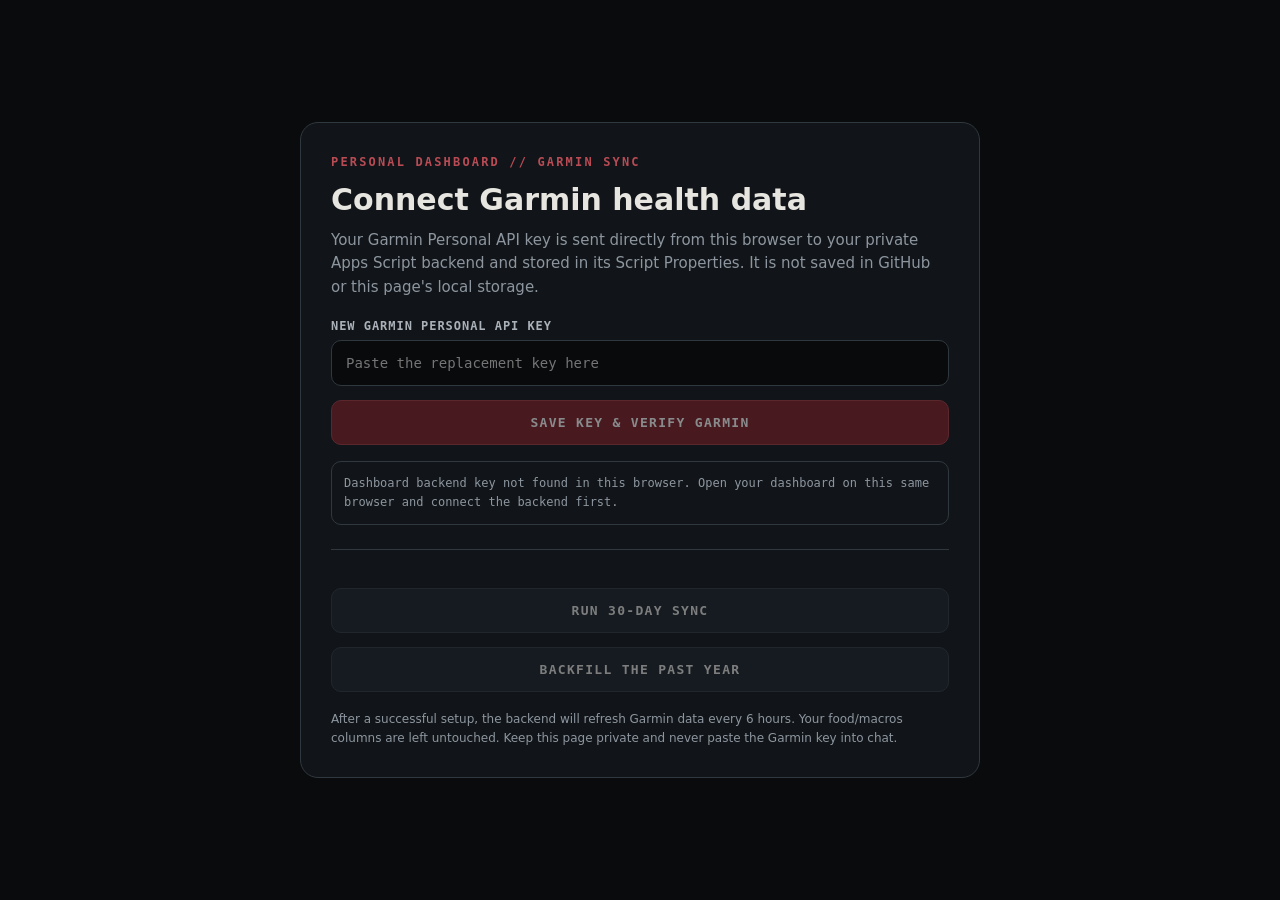
<file: garmin-setup.html>
<!doctype html>
<html lang="en">
<head>
<meta charset="utf-8">
<meta name="viewport" content="width=device-width,initial-scale=1">
<meta name="referrer" content="no-referrer">
<meta http-equiv="Cache-Control" content="no-store">
<title>Garmin Sync Setup · Personal Dashboard</title>
<style>
:root{color-scheme:dark;--bg:#090b0d;--panel:#111519;--line:#30383f;--text:#e7e5df;--muted:#8d969f;--red:#81232a;--green:#4da77a}
*{box-sizing:border-box}body{margin:0;min-height:100vh;background:var(--bg);color:var(--text);font:15px/1.55 Inter,system-ui,sans-serif;display:grid;place-items:center;padding:24px}
main{width:min(680px,100%);background:var(--panel);border:1px solid var(--line);border-radius:18px;padding:30px}
.kicker{font:700 12px/1.5 ui-monospace,monospace;letter-spacing:.18em;color:#b84b54}
h1{font-size:30px;line-height:1.15;margin:12px 0}
p{color:var(--muted);margin:8px 0 20px}
label{display:block;font:700 12px ui-monospace,monospace;letter-spacing:.08em;color:#aab1b8;margin:18px 0 7px}
input{width:100%;border:1px solid var(--line);border-radius:10px;background:#080a0c;color:var(--text);padding:14px;font:14px ui-monospace,monospace}
button{width:100%;border:1px solid #a23a42;background:#7f2028;color:#fff;border-radius:10px;padding:14px 16px;font:800 13px ui-monospace,monospace;letter-spacing:.1em;margin-top:14px;cursor:pointer}
button.secondary{background:#1a2228;border-color:var(--line);color:var(--text)}
button:disabled{opacity:.5;cursor:wait}
.status{margin-top:16px;padding:12px;border:1px solid var(--line);border-radius:10px;color:var(--muted);font:12px/1.6 ui-monospace,monospace;overflow-wrap:anywhere;white-space:pre-wrap}
.note{font-size:12px;color:var(--muted);margin-top:18px}
a{color:#d1a0a3}
hr{border:0;border-top:1px solid var(--line);margin:24px 0}
@media(max-width:520px){main{padding:22px}h1{font-size:25px}}
</style>
</head>
<body>
<main>
  <div class="kicker">PERSONAL DASHBOARD // GARMIN SYNC</div>
  <h1>Connect Garmin health data</h1>
  <p>Your Garmin Personal API key is sent directly from this browser to your private Apps Script backend and stored in its Script Properties. It is not saved in GitHub or this page's local storage.</p>

  <label for="garminKey">NEW GARMIN PERSONAL API KEY</label>
  <input id="garminKey" type="password" autocomplete="off" spellcheck="false" placeholder="Paste the replacement key here">
  <button id="saveKey">SAVE KEY & VERIFY GARMIN</button>
  <div class="status" id="status">Checking this browser's dashboard connection…</div>

  <hr>
  <button id="syncNow" class="secondary" disabled>RUN 30-DAY SYNC</button>
  <button id="backfillYear" class="secondary" disabled>BACKFILL THE PAST YEAR</button>
  <div class="note">After a successful setup, the backend will refresh Garmin data every 6 hours. Your food/macros columns are left untouched. Keep this page private and never paste the Garmin key into chat.</div>
</main>
<script>
(function(){
  const CONFIG_KEY='pdBridgeConfigV1';
  const statusEl=document.getElementById('status');
  const saveBtn=document.getElementById('saveKey');
  const syncBtn=document.getElementById('syncNow');
  const yearBtn=document.getElementById('backfillYear');
  let cfg=null;
  function readConfig(){
    try{const x=JSON.parse(localStorage.getItem(CONFIG_KEY)||'null');if(x&&x.key&&x.url)return x;}catch(e){}
    return null;
  }
  function setStatus(s){statusEl.textContent=s;}
  function jsonp(method,args){
    return new Promise((resolve,reject)=>{
      if(!cfg)return reject(new Error('Dashboard is not connected in this browser. Open the dashboard and complete its backend setup first.'));
      const callback='__pdcbGarmin'+Date.now().toString(36)+Math.random().toString(36).slice(2,7);
      const script=document.createElement('script');
      const timer=setTimeout(()=>{cleanup();reject(new Error('Apps Script did not answer the status check.'));},18000);
      function cleanup(){clearTimeout(timer);try{delete window[callback];}catch(e){}script.remove();}
      window[callback]=payload=>{cleanup();if(payload&&payload.ok)resolve(payload.result);else reject(new Error(payload&&payload.error||'Garmin setup request failed.'));};
      const q=new URLSearchParams({mode:'api',key:cfg.key,method,payload:JSON.stringify(args||[]),callback,_t:String(Date.now())});
      script.onerror=()=>{cleanup();reject(new Error('Could not load the Apps Script backend.'));};
      script.src=cfg.url+'?'+q.toString();script.async=true;document.head.appendChild(script);
    });
  }
  async function post(method,args){
    if(!cfg)throw new Error('Dashboard is not connected in this browser.');
    const body=new URLSearchParams({mode:'api',key:cfg.key,method,payload:JSON.stringify(args||[])});
    await fetch(cfg.url,{method:'POST',mode:'no-cors',cache:'no-store',credentials:'omit',redirect:'follow',body});
  }
  function displayStatus(s){
    const lines=[
      'Garmin key: '+(s.configured?(s.keyStatus==='connected'?'VERIFIED':s.keyStatus.toUpperCase()):'NOT CONFIGURED'),
      'Last sync: '+(s.lastSyncAt||'Not yet synced'),
      'Sync status: '+(s.lastSyncStatus||'never'),
      'Rows updated: '+(s.rowsUpdated||0)+' · Fields updated: '+(s.fieldsUpdated||0),
      'Automatic schedule: '+(s.triggerStatus||'not installed')
    ];
    if(s.backfill){
      const b=s.backfill;
      lines.push('Historical backfill: '+(b.status||'not started'));
      if(b.daysDone)lines.push('History processed: '+b.daysDone+' days · '+(b.rowsUpdated||0)+' rows · '+(b.fieldsUpdated||0)+' fields');
      if(b.nextDate&&b.status==='running')lines.push('Next history date: '+b.nextDate);
      if(b.error)lines.push('History error: '+b.error);
    }
    if(s.lastSyncError)lines.push('Details: '+s.lastSyncError);
    if(s.triggerError)lines.push('Schedule detail: '+s.triggerError);
    setStatus(lines.join('\n'));
    syncBtn.disabled=!(s.configured&&s.keyStatus==='connected');
    const state=s.backfill&&s.backfill.status||'not_started';
    yearBtn.disabled=!(s.configured&&s.keyStatus==='connected')||state==='running'||state==='complete';
    yearBtn.textContent=state==='complete'?'YEAR BACKFILL COMPLETE':state==='running'?'YEAR BACKFILL RUNNING':state==='error'?'RETRY YEAR BACKFILL':'BACKFILL THE PAST YEAR';
  }
  async function refreshStatus(){const s=await jsonp('getGarminStatus',[]);displayStatus(s);return s;}
  cfg=readConfig();
  if(!cfg){setStatus('Dashboard backend key not found in this browser. Open your dashboard on this same browser and connect the backend first.');saveBtn.disabled=true;}
  else{refreshStatus().catch(e=>setStatus('Connection check failed: '+e.message));}

  saveBtn.addEventListener('click',async()=>{
    const key=document.getElementById('garminKey').value.trim();
    if(!key){setStatus('Paste your replacement Garmin Personal API key first.');return;}
    saveBtn.disabled=true;setStatus('Sending key securely to your private Apps Script backend and verifying with Garmin…');
    try{
      await post('setGarminPersonalApiKey',[key]);
      document.getElementById('garminKey').value='';
      await new Promise(r=>setTimeout(r,900));
      const s=await refreshStatus();
      if(s.keyStatus!=='connected')throw new Error(s.lastSyncError||'Garmin key was not verified.');
      setStatus('Garmin key verified. Next, run the first sync.\n\n'+statusEl.textContent);
    }catch(e){setStatus('Could not verify Garmin: '+e.message);}
    finally{saveBtn.disabled=false;}
  });

  syncBtn.addEventListener('click',async()=>{
    syncBtn.disabled=true;syncBtn.textContent='SYNCING…';setStatus('Fetching your recent Garmin health data and updating the Health sheet. This can take a minute…');
    try{
      await post('syncGarminHealth',[]);
      const s=await refreshStatus();
      if(s.lastSyncStatus==='success'||s.lastSyncStatus==='success_with_warnings'){
        setStatus('First Garmin sync completed.\n\n'+statusEl.textContent);
      }else{
        setStatus('Sync finished with status: '+s.lastSyncStatus+'\n'+(s.lastSyncError||'Check the Apps Script execution log.'));
      }
    }catch(e){setStatus('Sync request failed: '+e.message);}
    finally{syncBtn.disabled=false;syncBtn.textContent='RUN 30-DAY SYNC';}
  });
  yearBtn.addEventListener('click',async()=>{
    yearBtn.disabled=true;
    yearBtn.textContent='STARTING YEAR BACKFILL…';
    setStatus('Starting the historical Garmin import in small batches. Your regular six-hour sync continues.');
    try{
      await post('startGarminYearBackfill',[]);
      const s=await refreshStatus();
      if(s.backfill&&s.backfill.status==='error'){
        setStatus('Historical import needs attention.\n\n'+statusEl.textContent);
      }else{
        setStatus('Historical import started. Reload this page later to check progress.\n\n'+statusEl.textContent);
      }
    }catch(e){
      setStatus('Could not start the historical import: '+e.message);
      yearBtn.disabled=false;
      yearBtn.textContent='BACKFILL THE PAST YEAR';
    }
  });
})();
</script>
</body>
</html>
</file>
